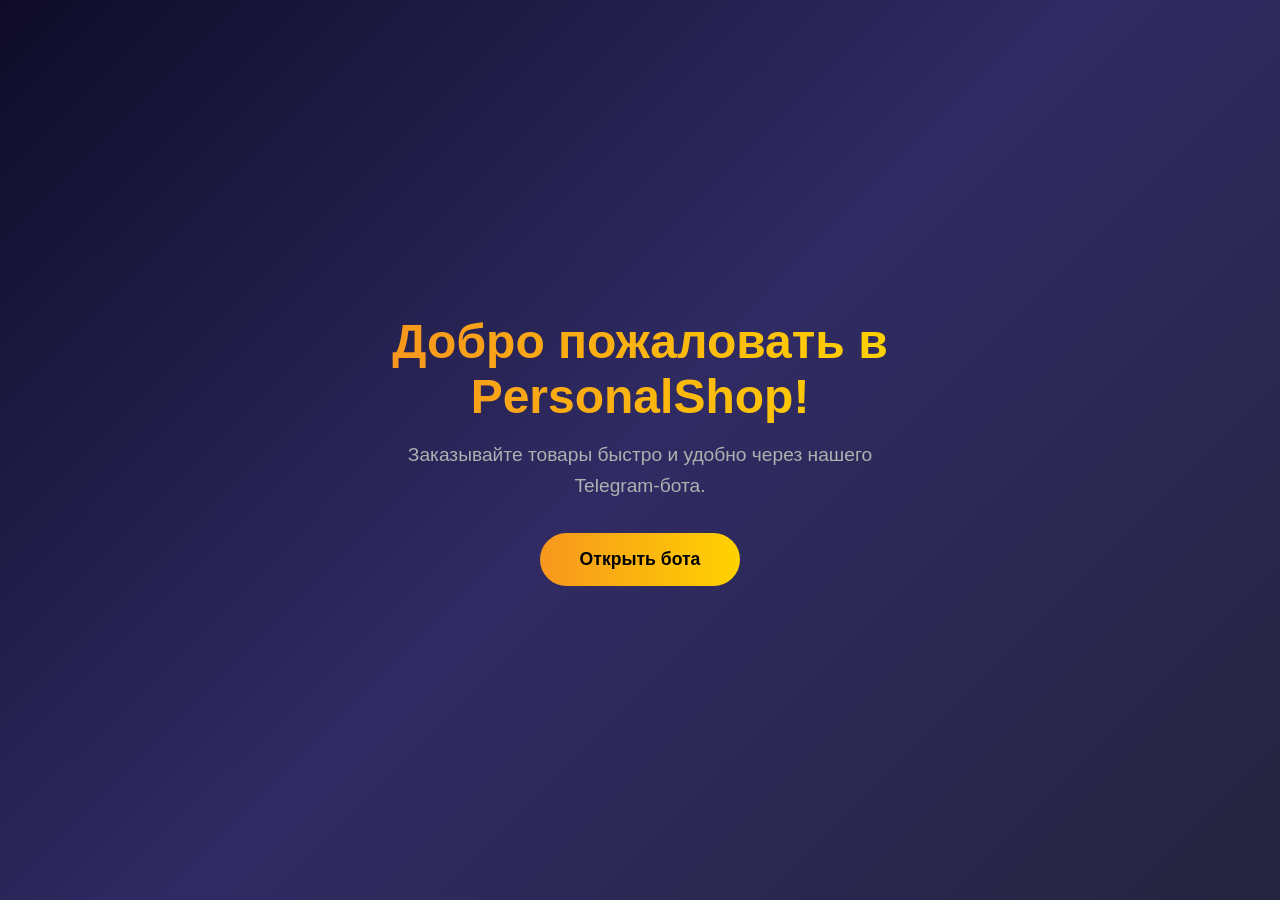
<file: admin_panel/store/templates/store/index.html>
<!DOCTYPE html>
<html lang="ru">
<head>
    <meta charset="UTF-8">
    <meta name="viewport" content="width=device-width, initial-scale=1.0">
    <title>PersonalShop</title>
    <style>
        * {
            margin: 0;
            padding: 0;
            box-sizing: border-box;
        }

        body {
            font-family: -apple-system, BlinkMacSystemFont, 'Segoe UI', Roboto, sans-serif;
            background: linear-gradient(135deg, #0f0c29, #302b63, #24243e);
            min-height: 100vh;
            display: flex;
            align-items: center;
            justify-content: center;
            color: #fff;
        }

        .container {
            text-align: center;
            padding: 3rem;
            max-width: 600px;
        }

        h1 {
            font-size: 3rem;
            margin-bottom: 1rem;
            background: linear-gradient(90deg, #f7971e, #ffd200);
            -webkit-background-clip: text;
            -webkit-text-fill-color: transparent;
        }

        p {
            font-size: 1.2rem;
            color: #b0b0b0;
            margin-bottom: 2rem;
            line-height: 1.6;
        }

        .btn {
            display: inline-block;
            padding: 1rem 2.5rem;
            background: linear-gradient(90deg, #f7971e, #ffd200);
            color: #000;
            text-decoration: none;
            border-radius: 50px;
            font-size: 1.1rem;
            font-weight: 600;
            transition: transform 0.2s, box-shadow 0.2s;
        }

        .btn:hover {
            transform: translateY(-2px);
            box-shadow: 0 8px 25px rgba(247, 151, 30, 0.4);
        }
    </style>
</head>
<body>
    <div class="container">
        <h1>Добро пожаловать в PersonalShop!</h1>
        <p>Заказывайте товары быстро и удобно через нашего Telegram-бота.</p>
        <a href="https://telegram.me/P_shop404Bot" class="btn" target="_blank">Открыть бота</a>
    </div>
</body>
</html>
</file>
